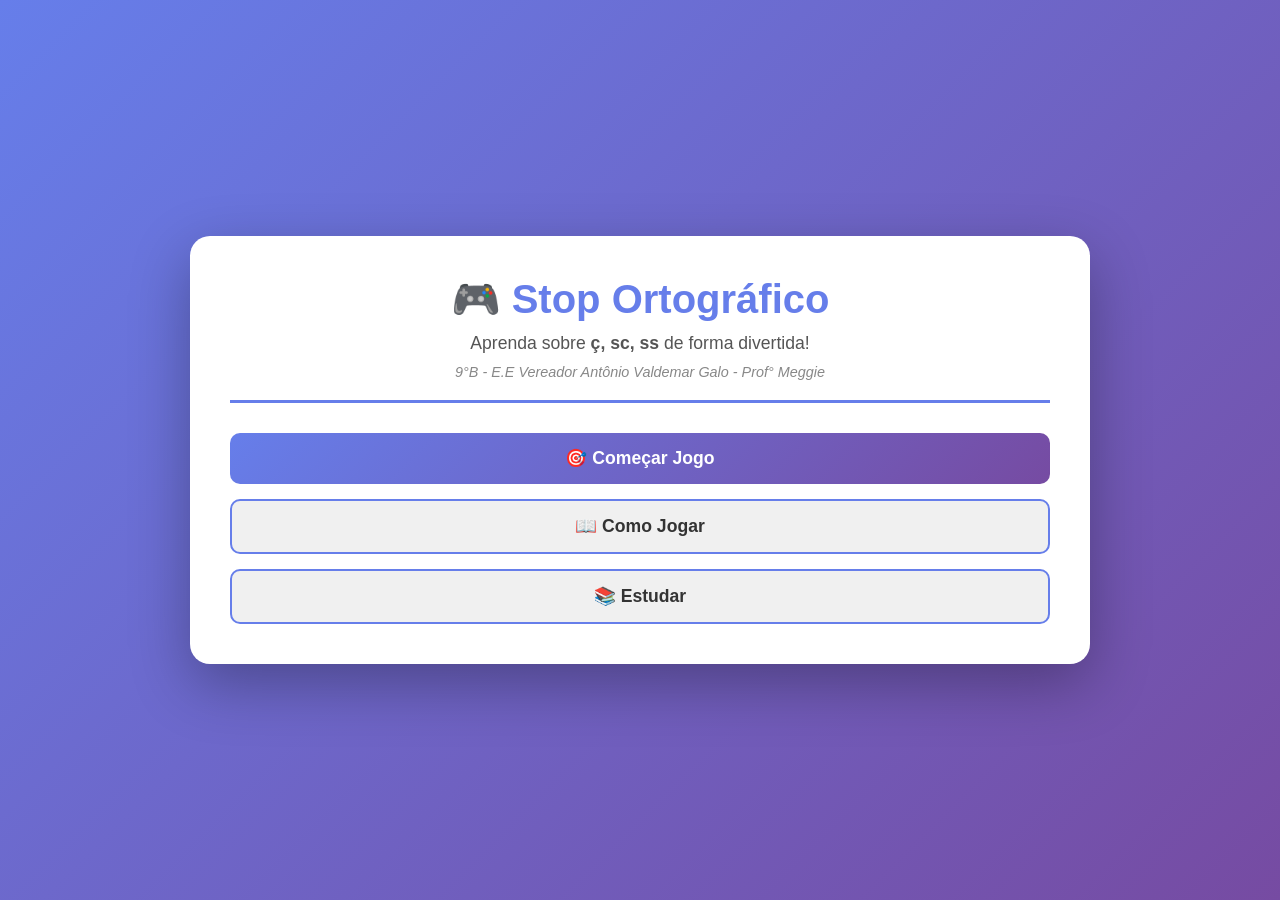
<file: index.html>
<!DOCTYPE html>
<html lang="pt-BR">
<head>
    <meta charset="UTF-8">
    <meta name="viewport" content="width=device-width, initial-scale=1.0">
    <title>Stop Ortográfico - ç, sc, ss</title>
    <link rel="stylesheet" href="style.css">
</head>
<body>
    <div class="container">
        <header>
            <h1>🎮 Stop Ortográfico</h1>
            <p>Aprenda sobre <strong>ç, sc, ss</strong> de forma divertida!</p>
            <p class="turma">9°B - E.E Vereador Antônio Valdemar Galo - Prof° Meggie</p>
        </header>

        <div class="menu" id="menu">
            <button onclick="iniciarJogo()" class="btn btn-primary">🎯 Começar Jogo</button>
            <button onclick="mostrarInstruções()" class="btn btn-secondary">📖 Como Jogar</button>
            <button onclick="verEstrutura()" class="btn btn-secondary">📚 Estudar</button>
        </div>

        <div id="instrucoes" class="modal hidden">
            <div class="modal-content">
                <span onclick="fecharModal()" class="close">&times;</span>
                <h2>Como Jogar</h2>
                <ol>
                    <li>Uma letra será sorteada</li>
                    <li>Você tem <strong>60 segundos</strong> para escrever palavras que COMEÇAM com essa letra</li>
                    <li>Escolha a categoria de palavras (Normal ou com ç/sc/ss)</li>
                    <li>Quanto mais palavras corretas, mais pontos!</li>
                    <li>Bônus: Palavras com ç, sc ou ss valem DOBRO!</li>
                </ol>
            </div>
        </div>

        <div id="estudo" class="modal hidden">
            <div class="modal-content">
                <span onclick="fecharModal()" class="close">&times;</span>
                <h2>📚 Estrutura Ortográfica</h2>
                
                <div class="card">
                    <h3>Ç (Cedilha)</h3>
                    <p><strong>Quando usar:</strong> Antes de A, O, U</p>
                    <ul>
                        <li>🔤 <strong>Paç</strong>o (do palácio)</li>
                        <li>🔤 <strong>Açú</strong>car</li>
                        <li>🔤 <strong>Cabeç</strong>a</li>
                        <li>🔤 Maçã, Louça, Carapuça</li>
                    </ul>
                </div>

                <div class="card">
                    <h3>SC (S + C)</h3>
                    <p><strong>Quando usar:</strong> Antes de E, I</p>
                    <ul>
                        <li>🔤 <strong>Asce</strong>ndência</li>
                        <li>🔤 <strong>Disci</strong>plina</li>
                        <li>🔤 <strong>Fase</strong> → <strong>Fasci</strong>nação</li>
                        <li>🔤 Nascimento, Consciente, Adolescência</li>
                    </ul>
                </div>

                <div class="card">
                    <h3>SS (S + S)</h3>
                    <p><strong>Quando usar:</strong> Entre duas vogais (som de Z)</p>
                    <ul>
                        <li>🔤 <strong>Pas</strong>s<strong>aro</strong></li>
                        <li>🔤 <strong>Clas</strong>s<strong>e</strong></li>
                        <li>🔤 <strong>Mas</strong>s<strong>a</strong></li>
                        <li>🔤 Necessário, Passagem, Bassê</li>
                    </ul>
                </div>
            </div>
        </div>

        <div id="jogo" class="hidden">
            <div class="jogo-header">
                <div class="info">
                    <h2>Letra: <span id="letra" class="letra-grande">A</span></h2>
                </div>
                <div class="timer">
                    <p>⏱️ Tempo: <span id="tempo">60</span>s</p>
                </div>
                <div class="pontos">
                    <p>⭐ Pontos: <span id="pontos">0</span></p>
                </div>
            </div>

            <div class="categorias">
                <button onclick="selecionarCategoria('normal')" id="btn-normal" class="categoria-btn ativo">
                    Palavra Normal
                </button>
                <button onclick="selecionarCategoria('especial')" id="btn-especial" class="categoria-btn">
                    Com ç/sc/ss 🎯
                </button>
            </div>

            <div class="input-area">
                <input 
                    type="text" 
                    id="inputPalavra" 
                    placeholder="Digite a palavra e pressione Enter..."
                    onkeypress="verificarEnter(event)"
                >
                <button onclick="adicionarPalavra()" class="btn btn-primary">✅ Confirmar</button>
            </div>

            <div class="palavras-jogadas">
                <h3>Suas palavras:</h3>
                <ul id="listaPalavras"></ul>
            </div>

            <button onclick="pararJogo()" class="btn btn-danger">🛑 Parar Jogo</button>
        </div>

        <div id="resultado" class="modal hidden">
            <div class="modal-content resultado-content">
                <h2>🎊 Jogo Finalizado!</h2>
                <div class="resultado-stats">
                    <p class="stat"><strong>Pontos:</strong> <span id="pontosFinal">0</span></p>
                    <p class="stat"><strong>Palavras Acertadas:</strong> <span id="palavrasAcertadas">0</span></p>
                    <p class="stat"><strong>Pontos com Bônus (ç/sc/ss):</strong> <span id="bonusTotal">0</span></p>
                </div>
                <button onclick="voltarMenu()" class="btn btn-primary">🏠 Voltar ao Menu</button>
            </div>
        </div>
    </div>

    <script src="script.js"></script>
</body>
</html>
</file>
<file: style.css>
* {
    margin: 0;
    padding: 0;
    box-sizing: border-box;
}

body {
    font-family: 'Segoe UI', Tahoma, Geneva, Verdana, sans-serif;
    background: linear-gradient(135deg, #667eea 0%, #764ba2 100%);
    min-height: 100vh;
    display: flex;
    justify-content: center;
    align-items: center;
    padding: 20px;
}

.container {
    background: white;
    border-radius: 20px;
    box-shadow: 0 20px 60px rgba(0, 0, 0, 0.3);
    max-width: 900px;
    width: 100%;
    padding: 40px;
}

header {
    text-align: center;
    margin-bottom: 30px;
    border-bottom: 3px solid #667eea;
    padding-bottom: 20px;
}

header h1 {
    color: #667eea;
    font-size: 2.5em;
    margin-bottom: 10px;
}

header p {
    color: #555;
    font-size: 1.1em;
}

header .turma {
    font-size: 0.9em;
    color: #888;
    font-style: italic;
    margin-top: 10px;
}

.menu {
    display: flex;
    flex-direction: column;
    gap: 15px;
}

.btn {
    padding: 15px 30px;
    border: none;
    border-radius: 10px;
    font-size: 1.1em;
    font-weight: bold;
    cursor: pointer;
    transition: all 0.3s ease;
}

.btn-primary {
    background: linear-gradient(135deg, #667eea 0%, #764ba2 100%);
    color: white;
}

.btn-primary:hover {
    transform: translateY(-3px);
    box-shadow: 0 10px 20px rgba(102, 126, 234, 0.4);
}

.btn-secondary {
    background: #f0f0f0;
    color: #333;
    border: 2px solid #667eea;
}

.btn-secondary:hover {
    background: #667eea;
    color: white;
}

.btn-danger {
    background: #ff6b6b;
    color: white;
}

.btn-danger:hover {
    background: #ff5252;
}

/* Modal */
.modal {
    display: none;
    position: fixed;
    z-index: 1000;
    left: 0;
    top: 0;
    width: 100%;
    height: 100%;
    background-color: rgba(0, 0, 0, 0.6);
    animation: fadeIn 0.3s;
}

.modal.hidden {
    display: none !important;
}

@keyframes fadeIn {
    from { opacity: 0; }
    to { opacity: 1; }
}

.modal-content {
    background-color: white;
    margin: 10% auto;
    padding: 30px;
    border-radius: 15px;
    width: 90%;
    max-width: 700px;
    box-shadow: 0 20px 60px rgba(0, 0, 0, 0.3);
    max-height: 80vh;
    overflow-y: auto;
}

.close {
    color: #aaa;
    float: right;
    font-size: 28px;
    font-weight: bold;
    cursor: pointer;
}

.close:hover {
    color: #000;
}

.modal h2 {
    color: #667eea;
    margin-bottom: 20px;
}

.modal ol, .modal ul {
    margin-left: 25px;
    line-height: 1.8;
    color: #555;
}

.modal li {
    margin-bottom: 10px;
}

.card {
    background: #f8f9fa;
    padding: 20px;
    border-radius: 10px;
    margin-bottom: 20px;
    border-left: 4px solid #667eea;
}

.card h3 {
    color: #667eea;
    margin-bottom: 10px;
}

.card p {
    color: #555;
    margin-bottom: 10px;
}

.card ul {
    margin-left: 20px;
}

.card li {
    color: #555;
    margin-bottom: 8px;
}

/* Jogo */
#jogo {
    display: none;
}

#jogo.hidden {
    display: none !important;
}

.jogo-header {
    display: grid;
    grid-template-columns: 1fr 1fr 1fr;
    gap: 20px;
    margin-bottom: 30px;
    text-align: center;
}

.info, .timer, .pontos {
    background: #f8f9fa;
    padding: 15px;
    border-radius: 10px;
    border: 2px solid #667eea;
}

.letra-grande {
    font-size: 2.5em;
    color: #667eea;
    font-weight: bold;
}

.jogo-header p {
    margin: 0;
    color: #555;
}

.jogo-header span {
    color: #667eea;
    font-weight: bold;
    font-size: 1.5em;
}

.categorias {
    display: flex;
    gap: 15px;
    margin-bottom: 25px;
}

.categoria-btn {
    flex: 1;
    padding: 15px;
    border: 2px solid #ddd;
    background: white;
    border-radius: 10px;
    cursor: pointer;
    font-size: 1em;
    transition: all 0.3s;
    font-weight: 600;
}

.categoria-btn.ativo {
    background: #667eea;
    color: white;
    border-color: #667eea;
}

.categoria-btn:hover {
    border-color: #667eea;
}

.input-area {
    display: flex;
    gap: 10px;
    margin-bottom: 25px;
}

#inputPalavra {
    flex: 1;
    padding: 15px;
    border: 2px solid #ddd;
    border-radius: 10px;
    font-size: 1em;
    transition: border-color 0.3s;
}

#inputPalavra:focus {
    outline: none;
    border-color: #667eea;
}

.palavras-jogadas {
    background: #f8f9fa;
    padding: 20px;
    border-radius: 10px;
    margin-bottom: 25px;
    max-height: 200px;
    overflow-y: auto;
}

.palavras-jogadas h3 {
    color: #667eea;
    margin-bottom: 15px;
}

.palavras-jogadas ul {
    list-style: none;
}

.palavras-jogadas li {
    padding: 8px 12px;
    background: white;
    margin-bottom: 8px;
    border-radius: 6px;
    border-left: 3px solid #667eea;
}

.palavras-jogadas li.correto {
    background: #d4edda;
    border-left-color: #28a745;
}

.palavras-jogadas li.erro {
    background: #f8d7da;
    border-left-color: #dc3545;
}

.palavras-jogadas li.bonus {
    background: #fff3cd;
    border-left-color: #ffc107;
    font-weight: bold;
}

.resultado-content {
    text-align: center;
}

.resultado-stats {
    background: #f8f9fa;
    padding: 25px;
    border-radius: 10px;
    margin: 25px 0;
    border: 2px solid #667eea;
}

.stat {
    font-size: 1.3em;
    margin: 15px 0;
    color: #555;
}

.stat strong {
    color: #667eea;
}

.hidden {
    display: none !important;
}

/* Responsivo */
@media (max-width: 768px) {
    .container {
        padding: 20px;
    }

    header h1 {
        font-size: 1.8em;
    }

    .jogo-header {
        grid-template-columns: 1fr;
    }

    .categorias {
        flex-direction: column;
    }

    .input-area {
        flex-direction: column;
    }

    .modal-content {
        margin: 20% auto;
        width: 95%;
    }
}
</file>
